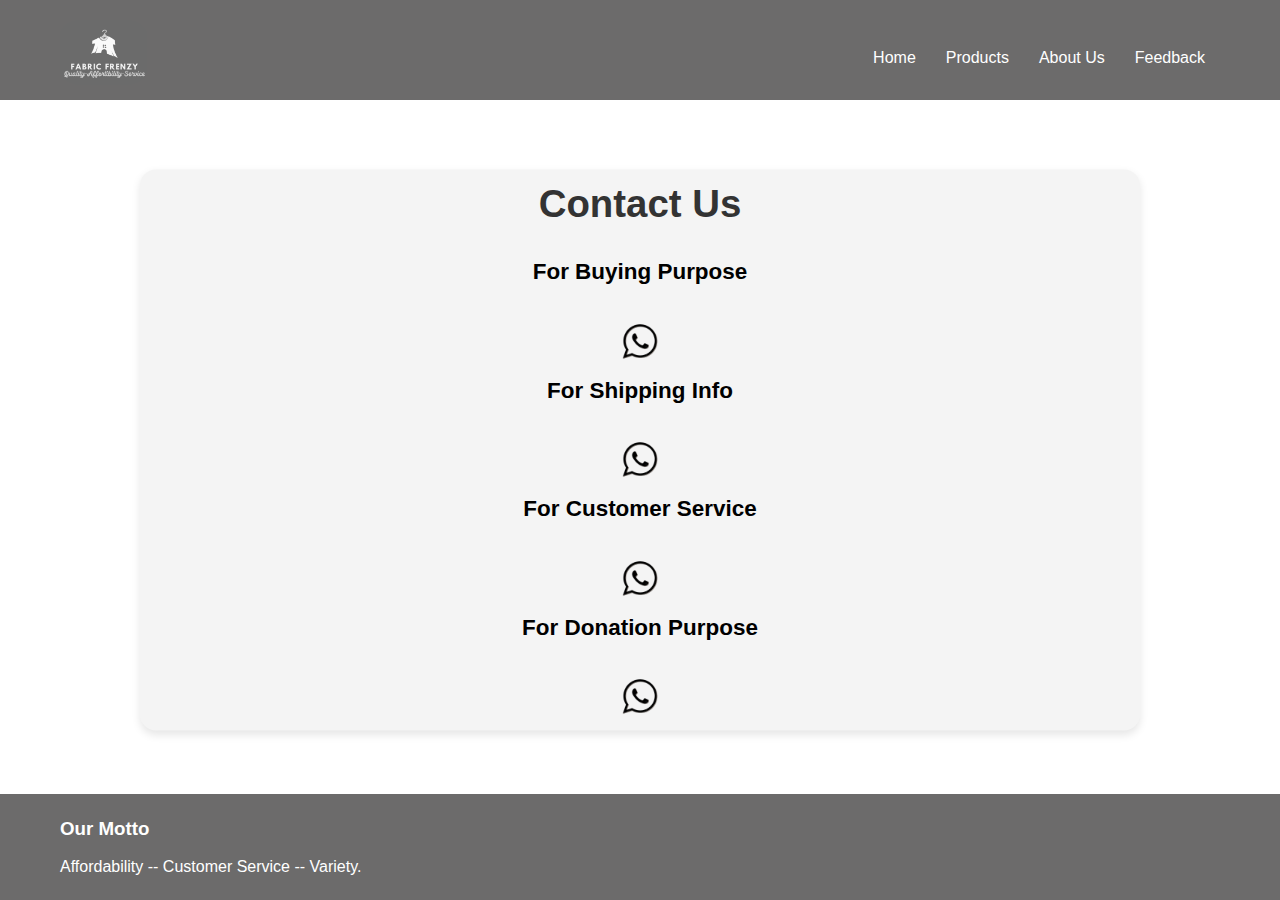
<file: ContactUs.html>
<!DOCTYPE html>
<html lang="en">
<head>
    <meta charset="UTF-8">
    <meta name="viewport" content="width=device-width, initial-scale=1.0">
    <title>Contact Us - Fabric-Frenzy😎</title>
    <link rel="stylesheet" href="ContactUs.css">
</head>
<body>

<header>
    <div class="header-top">
        <div class="logo">
            <img src="imgg/logoo.png" alt="Shoe Store Logo">
        </div>
        <nav>
            <a href="index.html">Home</a>
            <a href="products.html">Products</a>
            <a href="aboutus.html">About Us</a>
             <a href="feedback.html">Feedback</a>
        </nav>
    </div>
</header>

<main>
    <div class="container">
      <h1>Contact Us</h1>
      <h3 style="text-align: center;">For Buying Purpose</h3>
      <br><a href="https://wa.link/z9horq"><img src="img/images-removebg-preview.png"  style="width:42px;height:42px;"></a>
        <h3 style="text-align: center;">For Shipping Info</h3>
        <br><a href="https://wa.link/z9horq"><img src="img/images-removebg-preview.png"  style="width:42px;height:42px;"></a>
        <h3 style="text-align: center;">For Customer Service</h3>
        <br><a href="https://wa.link/z9horq"><img src="img/images-removebg-preview.png"  style="width:42px;height:42px;"></a>
         <h3 style="text-align: center;">For Donation Purpose</h3>
        <br><a href="https://wa.link/z9horq"><img src="img/images-removebg-preview.png"  style="width:42px;height:42px;"></a>
      </div>
</main>

<footer>
    <div class="footer-content">
        <div class="footer-section">
            <h3>Our Motto</h3>
            <p>Affordability -- Customer Service -- Variety.</p>
        </div>
        <!-- <div class="footer-section">
            <h3>Follow Us</h3>
            <ul>
                <li><a href="https://www.instagram.com/a46footgearebundle?igsh=MWJzamF3c2J0aHluaQ%3D%3D&utm_source=qr">Instagram</a></li>
            </ul>
        </div> -->
    </div>
</footer>

</body>
</html
</file>
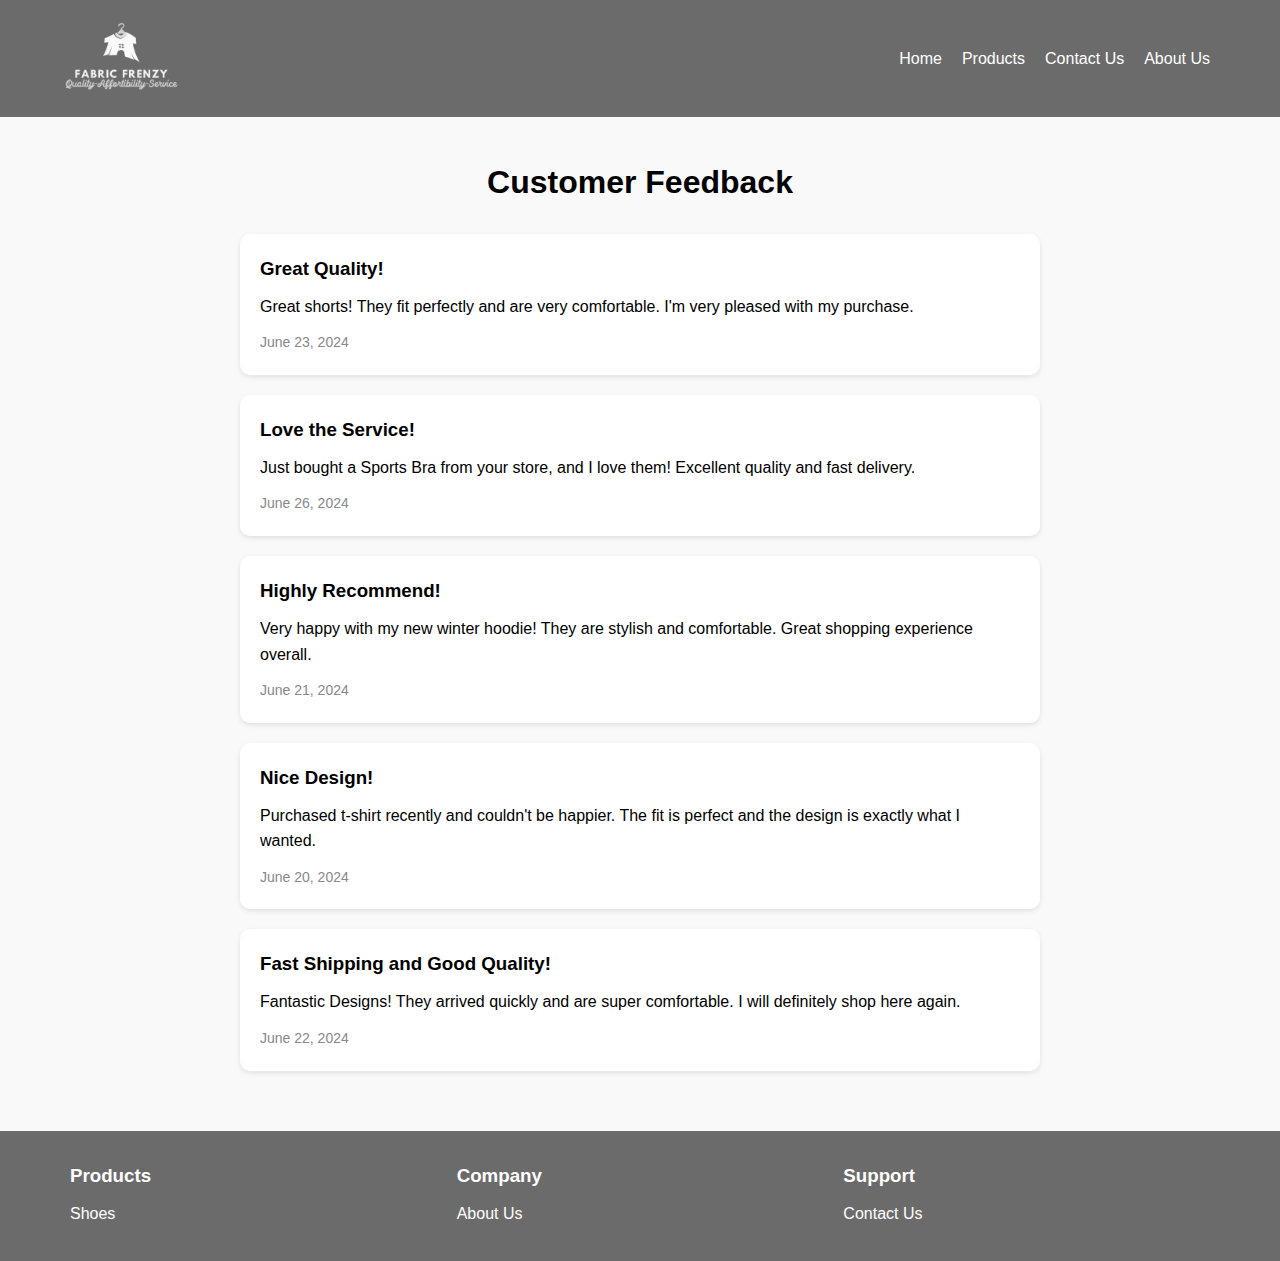
<file: feedback.html>
<!DOCTYPE html>
<html lang="en">
<head>
    <meta charset="UTF-8">
    <meta name="viewport" content="width=device-width, initial-scale=1.0">
    <title>Feedback - Fabric-Frenzy😎</title>
    <link rel="stylesheet" href="feedback.css">
</head>
<body>
    <header>
        <div class="header-container">
            <div class="logo">
                <img src="imgg/logoo.png" alt="Logo">
            </div>
            <nav>
                <a href="index.html">Home</a>
                <a href="products.html">Products</a>
                <a href="ContactUs.html">Contact Us</a>
                <a href="aboutus.html">About Us</a>
            </nav>
        </div>
    </header>
    <main>
        <section class="feedback-section">
            <div class="feedback-container">
                <h1 style="text-align: center;">Customer Feedback</h1><br>
                <div class="feedback-item">
                    <!-- <img src="img/photo_5_2024-06-27_15-59-33.jpg" alt="Customer Image"> -->
                    <div class="feedback-details">
                        <h3>Great Quality!</h3>
                        <p>Great shorts! They fit perfectly and are very comfortable. I'm very pleased with my purchase.</p>
                        <span>June 23, 2024</span>
                    </div>
                </div>
                <div class="feedback-item">
                    <!-- <img src="img/photo_3_2024-06-27_15-59-33.jpg" alt="Customer Image"> -->
                    <div class="feedback-details">
                        <h3>Love the Service!</h3>
                        <p>Just bought a Sports Bra from your store, and I love them! Excellent quality and fast delivery.</p>
                        <span>June 26, 2024</span>
                    </div>
                </div>
                <div class="feedback-item">
                    <!-- <img src="img/photo_4_2024-06-27_15-59-33.jpg" alt="Customer Image"> -->
                    <div class="feedback-details">
                        <h3>Highly Recommend!</h3>
                        <p>Very happy with my new winter hoodie! They are stylish and comfortable. Great shopping experience overall.</p>
                        <span>June 21, 2024</span>
                    </div>
                </div>
                <div class="feedback-item">
                    <!-- <img src="img/photo_2_2024-06-27_15-59-33.jpg" alt="Customer Image"> -->
                    <div class="feedback-details">
                        <h3>Nice Design!</h3>
                        <p>Purchased t-shirt recently and couldn't be happier. The fit is perfect and the design is exactly what I wanted.</p>
                        <span>June 20, 2024</span>
                    </div>
                </div>
                <div class="feedback-item">
                    <!-- <img src="img/photo_1_2024-06-27_15-59-33.jpg" alt="Customer Image"> -->
                    <div class="feedback-details">
                        <h3>Fast Shipping and Good Quality!</h3>
                        <p>Fantastic Designs! They arrived quickly and are super comfortable. I will definitely shop here again.</p>
                        <span>June 22, 2024</span>
                    </div>
                </div>
            </div>
        </section>
    </main>
    <footer>
        <div class="footer-content">
            <div class="footer-section">
                <h3>Products</h3>
                <ul>
                    <li><a href="products.html">Shoes</a></li>
                </ul>
            </div>
            <div class="footer-section">
                <h3>Company</h3>
                <ul>
                    <li><a href="aboutus.html">About Us</a></li>
                </ul>
            </div>
            <div class="footer-section">
                <h3>Support</h3>
                <ul>
                    <li><a href="ContactUs.html">Contact Us</a></li>
                </ul>
            </div>
            <!-- <div class="footer-section">
                <h3>Follow Us</h3>
                <ul>
                    <li><a href="https://www.instagram.com/a46footgearebundle?igsh=MWJzamF3c2J0aHluaQ%3D%3D&utm_source=qr">Instagram</a></li>
                </ul>
            </div> -->
        </div>
    </footer>
</body>
</html>
</file>
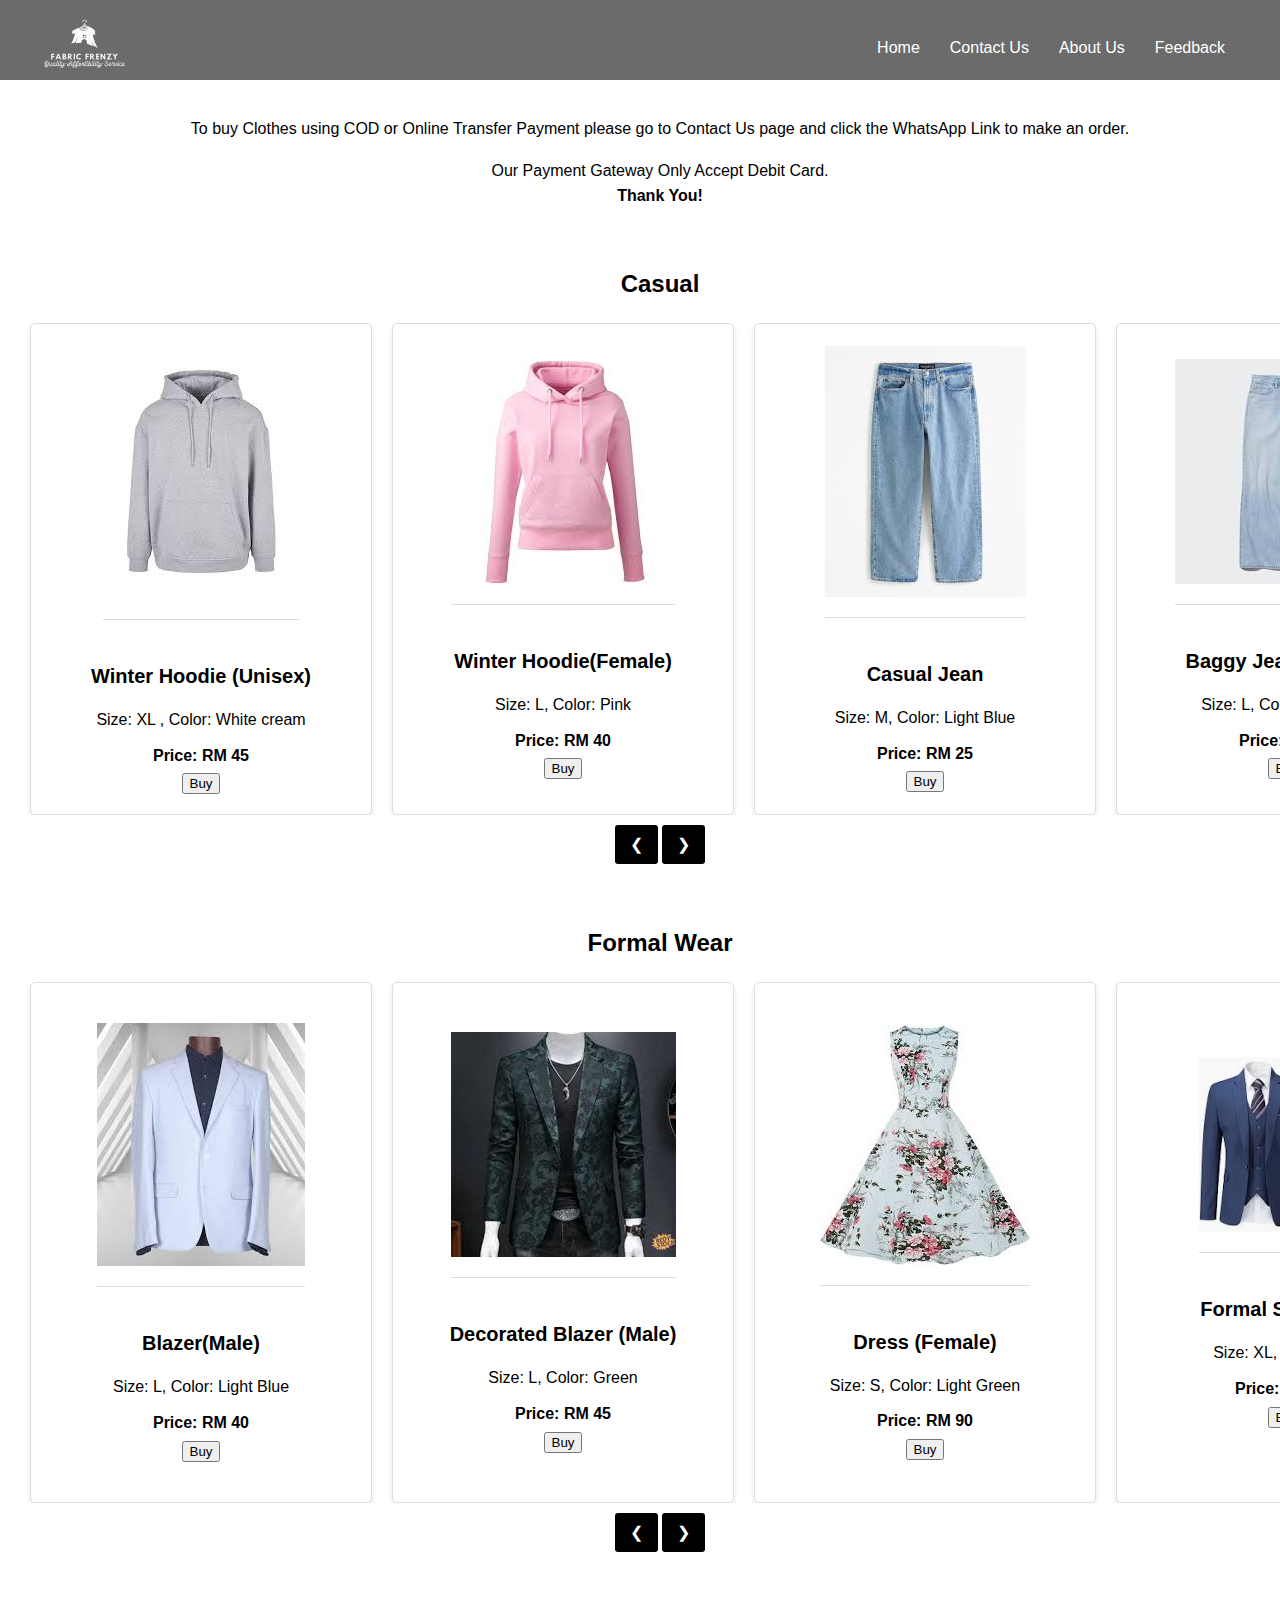
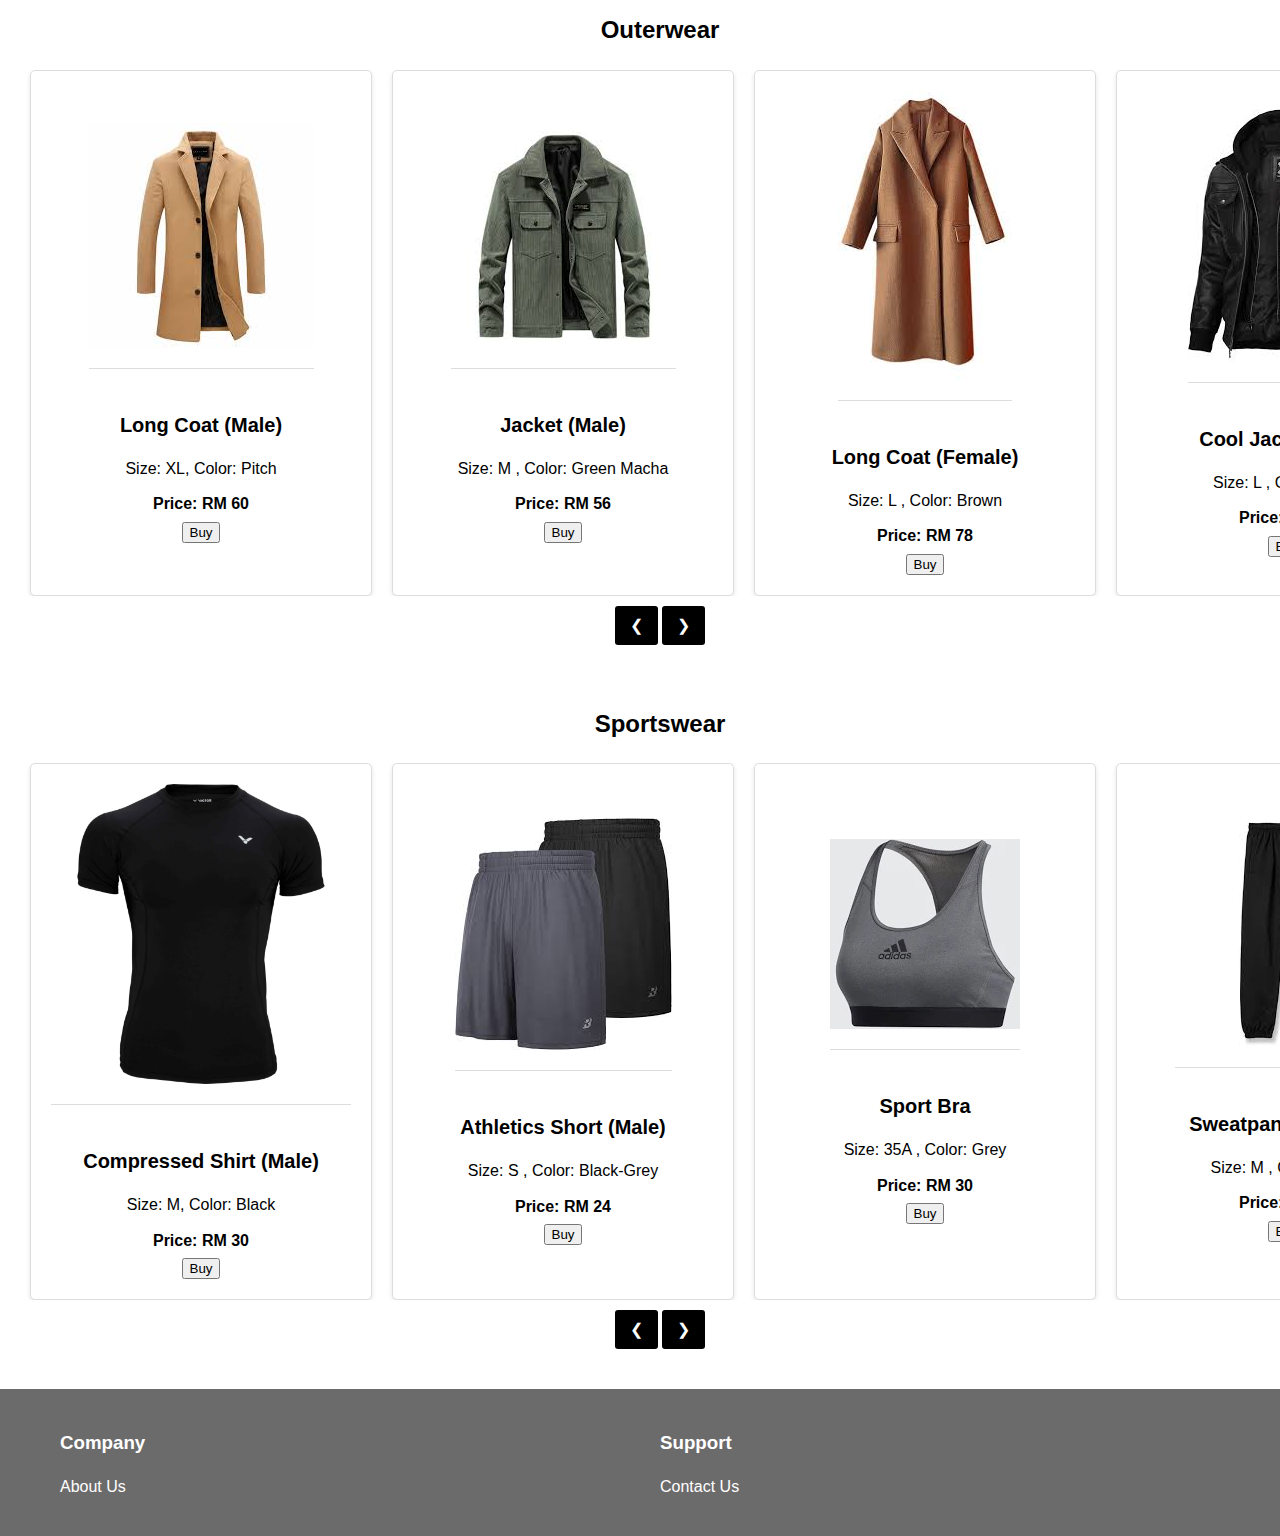
<file: products.html>
<!DOCTYPE html>
<html lang="en">
<head>
    <meta charset="UTF-8">
    <meta name="viewport" content="width=device-width, initial-scale=1.0">
    <title>Fabric-Frenzy😎</title>
    <link rel="stylesheet" href="styless.css">
    <link rel="stylesheet" href="https://cdnjs.cloudflare.com/ajax/libs/font-awesome/6.0.0-beta3/css/all.min.css">
    <style>
        /* Add your custom styles here */
    </style>
</head>
<body>
    <header>
        <div class="header-top">
            <div class="logo">
                <img src="imgg/logoo.png" alt="Shoe Store Logo">
            </div>
            <nav>
                <a href="index.html">Home</a>
                <a href="ContactUs.html">Contact Us</a>
                <a href="aboutus.html">About Us</a>
                 <a href="feedback.html">Feedback</a>
            </nav>
        </div>
    </header>

    <main>
        <p style="text-align: center;">To buy Clothes using COD or Online Transfer Payment please go to Contact Us page and click the WhatsApp Link to make an order.</p>
        <p style="text-align: center;">Our Payment Gateway Only Accept Debit Card. <br><b>Thank You!</b></p>
        <section id="men-category" class="category-section">
            <h2>Casual</h2>
            <div class="category-slider">
                <div class="category-slide" data-name="Winter Hoodie (Unisex)" data-size="XL" data-color="White cream" data-price="45" data-payment-link="https://buy.stripe.com/test_9AQ9B8eKPeIn5oY288">
                    <img src="imgg/Casual Wear/Hoodie1.jpeg">
                    <h3>Winter Hoodie (Unisex)</h3>
                    <p>Size: XL , Color: White cream </p>
                    <p><b>Price: RM 45</b></p>
                    <button class="buy">Buy</button>
                </div>
                <div class="category-slide" data-name="Winter Hoodie(Female)" data-size="L" data-color="Pink" data-price="40" data-payment-link="https://buy.stripe.com/test_6oE9B8auz57NdVu4gi">
                    <img src="imgg/Casual Wear/Hoodie2.jpeg">
                    <h3>Winter Hoodie(Female)</h3>
                    <p>Size: L, Color: Pink</p>
                    <p><b>Price: RM 40</b></p>
                    <button class="buy">Buy</button>
                </div>
                <div class="category-slide" data-name="Casual Jean" data-size="M" data-color="Light Blue" data-price="25" data-payment-link="https://buy.stripe.com/test_6oE4gOauz0Rxg3CeUX">
                    <img src="imgg/Casual Wear/Jean1.jpeg">
                    <h3>Casual Jean</h3>
                    <p>Size: M, Color: Light Blue</p>
                    <P><b>Price: RM 25</b></P>
                    
                    <button class="buy">Buy</button>
                </div>
                <div class="category-slide" data-name="Baggy Jean (Women)" data-size="L" data-color="Light Blue"  data-price="30" data-payment-link="https://buy.stripe.com/test_3cs5kS9qv2ZF3gQbIO">
                    <img src="imgg/Casual Wear/jean2.jpeg">
                    <h3>Baggy Jean (Women) </h3>
                    <p>Size: L, Color:Light Blue</p>
                    <p> <b>Price: RM 30</b></p>
                    <button class="buy">Buy</button>
                </div>
                <div class="category-slide" data-name="Blank T-Shirt (Men)" data-size="M" data-color="Black"  data-price="30" data-payment-link="https://buy.stripe.com/test_9AQcNk5afas704E6os">
                    <img src="imgg/Casual Wear/tshirt1.jpeg">
                    <h3>Blank T-Shirt (Men) </h3>
                    <p>Size: M, Color: Black</p>
                    <P><b>Price: RM 30</b></P>
                    <button class="buy">Buy</button>
                </div>
                <div class="category-slide" data-name="Cotton T-Shirt (Unisex)" data-size="L" data-color="White"  data-price="25" data-payment-link="https://buy.stripe.com/test_4gw00y3277fV3gQaEJ">
                    <img src="imgg/Casual Wear/Tshirt2.jpeg"> 
                    <h3>Cotton T-Shirt (Unisex)</h3>
                    <p>Size: L, Color: White</p>
                    <P><b>Price: RM 25</b></P>
                    <button class="buy">Buy</button>
                </div>
                <div class="category-slide" data-name="Baggy T-Shirt" data-size="XL" data-color="Grey"  data-price="35" data-payment-link="https://buy.stripe.com/test_00g8x49qvfMr8BaaEF">
                    <img src="imgg/Casual Wear/tshirt3.jpeg">
                    <h3>Baggy T-Shirt</h3>
                    <p>Size: XL, Color: Grey</p>
                    <P><b>Price: RM 35</b></P>
                    <button class="buy">Buy</button>
                </div>

            </div>
            <div class="controls">
                <button class="prev">❮</button>
                <button class="next">❯</button>
            </div>
        </section>

        <section id="sport-category" class="category-section">
            <h2>Formal Wear</h2>
            <div class="category-slider">
                <div class="category-slide" data-name="Blazer(Male) " data-size="L" data-color="Light Blue"  data-price="40" data-payment-link="https://buy.stripe.com/test_9AQ5kS1Y343JcRqfZ5">
                    <img src="imgg/Formal Wear/Blazer1.jpeg">
                    <h3>Blazer(Male) </h3>
                    <p>Size: L, Color: Light Blue</p>
                    <P><b>Price: RM 40</b></P>
                    <button class="buy">Buy</button>
                </div>
                <div class="category-slide" data-name="Decorated Blazer (Male)" data-size="L" data-color="Green"  data-price="45" data-payment-link="https://buy.stripe.com/test_3cscNk46b0Rxg3C3ck">
                    <img src="imgg/Formal Wear/Blazer2.jpeg">
                    <h3>Decorated Blazer (Male)</h3>
                    <p>Size: L, Color: Green</p>
                    <P><b>Price: RM 45</b></P>
                    <button class="buy">Buy</button>
                </div>
                <div class="category-slide" data-name="Dress (Female)" data-size="S" data-color="Light Green"  data-price="90" data-payment-link="https://buy.stripe.com/test_5kAaFc46b7fV8Ba009">
                    <img src="imgg/Formal Wear/Dress1.jpeg">
                    <h3>Dress (Female)</h3>
                    <p>Size: S, Color: Light Green</p>
                    <P><b>Price: RM 90</b></P>
                    <button class="buy">Buy</button>
                </div>
                <div class="category-slide" data-name="Formal Suit (Male)" data-size="XL" data-color="Blue"  data-price="110" data-payment-link="https://buy.stripe.com/test_7sI7t03279o318IbIS">
                    <img src="imgg/Formal Wear/Suits.jpeg">
                    <h3>Formal Suit (Male)</h3>
                    <p>Size: XL, Color: Blue</p>
                    <P><b>Price: RM 110</b></P>
                    <button class="buy">Buy</button>
                </div>
                <div class="category-slide" data-name="Full Dress (Female)" data-size="M" data-color="Black, Dark Brown"  data-price="95" data-payment-link="https://buy.stripe.com/test_9AQ00y0TZ1VB6t27sD">
                    <img src="imgg/Formal Wear/Dress2jpeg.jpeg">
                    <h3>Full Dress (Female)</h3>
                    <p>Size: M, Color: Black, Dark Brown</p>
                    <P><b>Price: RM 95</b></P>
                    <button class="buy">Buy</button>
                </div>
                <div class="category-slide" data-name="Formal Suit (Male)" data-size="M" data-color="Pitch-Yellow"  data-price="100" data-payment-link="https://buy.stripe.com/test_8wM9B846b1VB3gQdR2">
                    <img src="imgg/Formal Wear/Suits2.jpeg">
                    <h3>Formal Suit (Male)</h3>
                    <p>Size: M, Color: Pitch-Yellow</p>
                    <P><b>Price: RM 100</b></P>
                    <button class="buy">Buy</button>
                </div>
                ?
            </div>
            <div class="controls">
                <button class="prev">❮</button>
                <button class="next">❯</button>
            </div>
        </section>

        <section id="casual-category" class="category-section">
            <h2>Outerwear</h2>
            <div class="category-slider">
                <div class="category-slide" data-name="Long Coat (Male)" data-size="XL" data-color="Pitch"  data-price="60" data-payment-link="https://buy.stripe.com/test_5kAdRo1Y357Ng3C28l">
                    <img src="imgg/Outerwear/coats1.jpeg">
                    <h3>Long Coat (Male)</h3>
                    <p>Size: XL, Color: Pitch</p>
                    <p><b>Price: RM 60</b></p>
                    <button class="buy">Buy</button>
                </div>
                <div class="category-slide" data-name="Jacket (Male)" data-size="M" data-color="Green Macha"  data-price="56" data-payment-link="https://buy.stripe.com/test_4gw28G7in8jZ4kU14i">
                    <img src="imgg/Outerwear/jacket1.jpeg">
                    <h3>Jacket (Male)</h3>
                    <p>Size: M , Color: Green Macha</p>
                    <P><b>Price: RM 56</b></P>
                    <button class="buy">Buy</button>
                </div>
                <div class="category-slide" data-name="Long Coat (Female)" data-size="L" data-color="Brown "  data-price="78" data-payment-link="https://buy.stripe.com/test_9AQ6oW46b7fV04EcN1">
                    <img src="imgg/Outerwear/coats2.jpeg">
                    <h3>Long Coat (Female)</h3>
                    <p>Size: L , Color: Brown</p>
                    <P><b>Price: RM 78</b></P>
                    <button class="buy">Buy</button>
                </div>
                <div class="category-slide" data-name="Cool Jacket (Male)" data-size="L" data-color="Black"  data-price="40" data-payment-link="https://buy.stripe.com/test_8wMaFcfOTdEjcRq28o">
                    <img src="imgg/Outerwear/jacket2.jpeg">
                    <h3>Cool Jacket (Male)</h3>
                    <p>Size: L , Color: Black</p>
                    <P><b>Price: RM 40</b></P>
                    <button class="buy">Buy</button>
                </div>
                <div class="category-slide" data-name="Raincoat (Unisex)" data-size="M" data-color="Yellow"  data-price="40" data-payment-link="https://buy.stripe.com/test_28o14C0TZcAf5oY9AR">
                    <img src="imgg/Outerwear/Raincoats.jpeg">
                    <h3>Raincoat (Unisex)</h3>
                    <p>Size: M, Color: Yellow</p>
                    <p><b>Price: RM 40</b></p>
                    <button class="buy">Buy</button>
                </div>
                <!-- <div class="category-slide" data-name="Vans Checkered" data-size="7" data-color="Off White - Black Checkered" data-brand="Vans" data-price="140" data-payment-link="https://buy.stripe.com/28o5mYfUc9kC4Ok8wC">
                    <img src="img/photo_13_2024-06-18_20-46-36.jpg">
                    <h3>Vans Checkered</h3>
                    <p>Size: 7, Color: Off White - Black Checkered</p>
                    <p>Brand: Vans, Price: RM 140</p>
                    <button class="buy">Buy</button>
                </div> -->
            </div>
            <div class="controls">
                <button class="prev">❮</button>
                <button class="next">❯</button>
            </div>
        </section>
        <section id="sports-category" class="category-section">
            <h2>Sportswear</h2>
            <div class="category-slider">
                <div class="category-slide" data-name="Compressed Shirt (Male)" data-size="M" data-color="Black"  data-price="30" data-payment-link="https://buy.stripe.com/test_3cscNk7in8jZcRq9AS">
                    <img src="imgg/Sportswear/Compressshirt.jpeg">
                    <h3>Compressed Shirt (Male)</h3>
                    <p>Size: M, Color: Black</p>
                    <p><b>Price: RM 30</b></p>
                    <button class="buy">Buy</button>
                </div>
                <div class="category-slide" data-name="Athletics Short (Male)" data-size="S" data-color="Black-Grey"  data-price="24" data-payment-link="https://buy.stripe.com/test_dR6cNk5af9o3dVu8wP">
                    <img src="imgg/Sportswear/Short1.jpeg">
                    <h3>Athletics Short (Male)</h3>
                    <p>Size: S , Color: Black-Grey</p>
                    <P><b>Price: RM 24</b></P>
                    <button class="buy">Buy</button>
                </div>
                <div class="category-slide" data-name="Sport Bra" data-size="35A" data-color="Grey"  data-price="30" data-payment-link="https://buy.stripe.com/test_9AQcNkfOTfMrbNm5kE">
                    <img src="imgg/Sportswear/Sportbra1.jpeg">
                    <h3>Sport Bra</h3>
                    <p>Size: 35A , Color: Grey</p>
                    <P><b>Price: RM 30</b></P>
                    <button class="buy">Buy</button>
                </div>
                <div class="category-slide" data-name="Sweatpants (Unisex)" data-size="M" data-color="Black"  data-price="35" data-payment-link="https://buy.stripe.com/test_7sIdRo0TZgQv6t27sN">
                    <img src="imgg/Sportswear/Sweatpants2.jpeg">
                    <h3>Sweatpants (Unisex)</h3>
                    <p>Size: M , Color: Black</p>
                    <P><b>Price: RM 35</b></P>
                    <button class="buy">Buy</button>
                </div>
                <div class="category-slide" data-name="Long-Sleeve Compressed Shirt" data-size="M" data-color="Black-Blue"  data-price="56" data-payment-link="https://buy.stripe.com/test_3cs9B8327cAf8Ba8wS">
                    <img src="imgg/Sportswear/Compressshirt2.jpeg">
                    <h3>Long-Sleeve Compressed Shirt</h3>
                    <p>Size: M, Color: Black-Blue</p>
                    <p><b>Price: RM 56</b></p>
                    <button class="buy">Buy</button>
                </div>
                <div class="category-slide" data-name="(Pocket)Shorts" data-size="L" data-color="Green"  data-price="13" data-payment-link="https://buy.stripe.com/test_aEU28G9qv57N2cMcN9">
                    <img src="imgg/Sportswear/Short2.jpeg">
                    <h3>(Pocket)Shorts</h3>
                    <p>Size: L, Color: Green</p>
                    <p><b>Price: RM 13</b></p>
                    <button class="buy">Buy</button>
                </div>
                <div class="category-slide" data-name="Branded Sport Bra" data-size="40c" data-color="Black"  data-price="50" data-payment-link="https://buy.stripe.com/test_eVa5kSfOTfMrcRq00o">
                    <img src="imgg/Sportswear/Sportbra2.jpeg">
                    <h3>Branded Sport Bra</h3>
                    <p>Size: 40C, Color: Black</p>
                    <p><b>Price: RM 50</b></p>
                    <button class="buy">Buy</button>
                </div>
                <div class="category-slide" data-name="Sweatpants" data-size="L" data-color="Gray-White"  data-price="30" data-payment-link="https://buy.stripe.com/test_7sIaFc1Y38jZbNmeVj">
                    <img src="imgg/Sportswear/Sweatpants.jpeg">
                    <h3>Sweatpants</h3>
                    <p>Size: L, Color:Gray-White</p>
                    <p><b>Price: RM 30</b></p>
                    <button class="buy">Buy</button>
                </div>
            </div>
            <div class="controls">
                <button class="prev">❮</button>
                <button class="next">❯</button>
            </div>
        </section>
    </main>

    <footer>
        <div class="footer-content">
            <div class="footer-section">
                <h3>Company</h3>
                <ul>
                    <li><a href="aboutus.html">About Us</a></li>
                </ul>
            </div>
            <div class="footer-section">
                <h3>Support</h3>
                <ul>
                    <li><a href="ContactUs.html">Contact Us</a></li>
                </ul>
            </div>
            <!-- <div class="footer-section">
                <h3>Follow Us</h3>
                <ul>
                    <li><a href="https://www.instagram.com/a46footgearebundle?igsh=MWJzamF3c2J0aHluaQ%3D%3D&utm_source=qr">Instagram</a></li>
                </ul>
            </div> -->
        </div>
    </footer>
    <script src="scriptss.js"></script>
    <script src="//code.tidio.co/hnzvber4s2jgbx2kff7wk79uxse5n1d3.js" async></script>
</body>
</html>
</file>
<file: ContactUs.css>
/* Reset default margin and padding */
* {
    margin: 0;
    padding: 0;
    box-sizing: border-box;
}

/* Body and main layout styles */
body {
    font-family: Arial, sans-serif;
    line-height: 1.6;
    background-color: #ffffff;
    margin: 0;
    padding: 0;
    display: flex;
    flex-direction: column;
    min-height: 100vh; /* Ensure body takes at least full viewport height */
    overflow-x: hidden; /* Prevent horizontal scrollbar on the body */
}

header {
    background-color: #414040c5;
    color: #fff;
    padding: 20px 0;
    height: 100px;
    width: 100%; /* Ensure header spans full width */
}

.header-top {
    display: flex;
    align-items: center;
    justify-content: space-between;
    max-width: 1200px; /* Adjust max width as needed */
    margin: 0 auto; /* Center align the header container */
    padding: 0 20px;
}

.logo img {
    max-width: 120px; /* Adjust maximum width of the logo */
    height: 65px; /* Maintain aspect ratio */
    border-radius: 25%;
}

nav {
    display: flex;
    align-items: center;
    margin-top: 2px;
}

nav a {
    color: #fff;
    text-decoration: none;
    padding: 10px 15px;
}

main {
    flex: 1; /* Take remaining vertical space */
    padding: 20px;
    width: 100%; /* Ensure main content spans full width */
}

.container {
    max-width: 1000px; /* Increased max-width */
    width: 80%; /* Set width to a percentage of the viewport */
    margin: auto; /* Center horizontally */
    padding: 3px; /* Increased padding */
    background: #f4f4f4;
    border-radius: 16px; /* Increased border radius for a larger container */
    box-shadow: 0 4px 8px rgba(0, 0, 0, 0.1); /* Slightly larger box shadow */
    text-align: center;
    position: absolute;
    top: 50%;
    left: 50%;
    transform: translate(-50%, -50%);
    font-size: 1.2rem; /* Increased font size for text inside the container */
    line-height: 1.6; /* Adjusted line height */
}

h1 {
    text-align: center;
    color: #333;
    margin-bottom: 20px;
}

form {
    background: #fff;
    padding: 20px;
    box-shadow: 0 0 10px rgba(0, 0, 0, 0.1);
    border-radius: 8px;
    margin-bottom: 20px;
}

.form-group {
    margin-bottom: 15px;
}

.form-group label {
    display: block;
    margin-bottom: 5px;
    color: #333;
}

.form-group input, 
.form-group textarea {
    width: 100%;
    padding: 10px;
    border: 1px solid #ccc;
    border-radius: 4px;
}

.form-group button {
    background-color: #000000;
    color: #fff;
    padding: 10px 20px;
    border: none;
    border-radius: 4px;
    cursor: pointer;
    transition: background-color 0.3s, transform 0.3s;
}

.form-group button:hover {
    background-color: #444;
    transform: scale(1.05);
}

.contact-info {
    padding: 20px;
    background: #fff;
    box-shadow: 0 0 10px rgba(0, 0, 0, 0.1);
    border-radius: 8px;
}

.contact-info h2 {
    margin-top: 0;
}

.contact-info p {
    margin: 5px 0;
}

footer {
    background-color: #414040c5;
    color: #fff;
    padding: 20px 0;
    text-align: center;
    margin-top: auto; /* Push the footer to the bottom */
}

.footer-content {
    display: flex;
    flex-wrap: wrap;
    justify-content: center;
    max-width: 1200px;
    margin: 0 auto;
}

.footer-section {
    flex: 1 1 300px;
    padding: 0 20px;
    text-align: left;
}

.footer-section h3 {
    color: #fff;
    margin-bottom: 10px;
}

.footer-section ul {
    list-style-type: none;
    padding: 0;
}

.footer-section ul li {
    margin-bottom: 8px;
}

.footer-section ul li a {
    color: #fff;
    text-decoration: none;
}

.footer-section ul li a:hover {
    text-decoration: underline;
}
</file>
<file: feedback.css>
/* Reset default margin, padding, and box-sizing */
* {
    margin: 0;
    padding: 0;
    box-sizing: border-box;
}

/* Body and main layout styles */
body {
    font-family: Arial, sans-serif;
    line-height: 1.6;
    background-color: #ffffff;
    margin: 0;
    padding: 0;
    overflow-x: hidden; /* Prevent horizontal scrollbar on the body */
}

header {
    background-color: #414040c5;
    color: #fff;
    padding: 10px 0;
    height: auto;
}

.header-container {
    display: flex;
    align-items: center;
    justify-content: space-between;
    max-width: 1200px; /* Adjust max width as needed */
    margin: 0 auto; /* Center align the header container */
    padding: 0 20px;
}

.logo img {
    max-width: 120px; /* Adjust maximum width of the logo */
    height: auto; /* Maintain aspect ratio */
    border-radius: 25%;
}

nav {
    display: flex;
    align-items: center;
}

nav a {
    margin: 0 10px;
    text-decoration: none;
    color: #fff; /* Example link color */
    font-size: 16px; /* Adjust font size */
}

/* Feedback Section Styles */
.feedback-section {
    padding: 40px 20px;
    background-color: #f9f9f9;
}

.feedback-container {
    max-width: 800px;
    margin: 0 auto;
}

.feedback-item {
    display: flex;
    align-items: flex-start;
    background-color: #fff;
    padding: 20px;
    margin-bottom: 20px;
    border-radius: 10px;
    box-shadow: 0 2px 5px rgba(0, 0, 0, 0.1);
    transition: transform 0.3s ease, box-shadow 0.3s ease; /* Add transition for smooth effect */
}

.feedback-item:hover {
    transform: scale(1.05); /* Pop out effect */
    box-shadow: 0 4px 10px rgba(0, 0, 0, 0.2); /* Enhanced shadow on hover */
}

.feedback-item img {
    max-width: 150px;
    height: auto;
    margin-right: 20px;
    border-radius: 10px;
}

.feedback-details {
    flex: 1;
}

.feedback-details h3 {
    margin-bottom: 10px;
}

.feedback-details p {
    margin-bottom: 10px;
}

.feedback-details span {
    color: #888;
    font-size: 14px;
}

/* Footer Styles */
footer {
    background-color: #414040c5;
    color: #fff;
    padding: 20px 0;
}

.footer-content {
    display: flex;
    justify-content: space-between;
    flex-wrap: wrap;
    max-width: 1200px;
    margin: 0 auto;
    padding: 0 20px;
}

.footer-section {
    flex: 1 1 200px;
    margin: 10px;
}

.footer-section h3 {
    margin-bottom: 10px;
}

.footer-section ul {
    list-style: none;
}

.footer-section ul li {
    margin-bottom: 5px;
}

.footer-section ul li a {
    color: #fff;
    text-decoration: none;
}

.footer-section ul li a:hover {
    text-decoration: underline;
}

/* Media Queries for Responsiveness */
@media (max-width: 768px) {
    .header-container {
        flex-direction: column;
        align-items: flex-start;
    }

    nav {
        margin-top: 10px;
        flex-direction: column;
    }

    nav a {
        margin: 5px 0;
    }

    .feedback-item {
        flex-direction: column;
        align-items: center;
        text-align: center;
    }

    .feedback-item img {
        margin-bottom: 20px;
    }

    .footer-content {
        flex-direction: column;
        align-items: center;
    }

    .footer-section {
        margin-bottom: 20px;
        text-align: center;
    }
}

@media (max-width: 480px) {
    nav a {
        font-size: 14px;
    }

    .feedback-section {
        padding: 20px 10px;
    }

    .feedback-item {
        padding: 10px;
    }

    .feedback-details h3 {
        font-size: 18px;
    }

    .feedback-details p {
        font-size: 14px;
    }

    .feedback-details span {
        font-size: 12px;
    }
}
</file>
<file: styless.css>
* Reset default margin and padding */
* {
    margin: 0;
    padding: 0;
    box-sizing: border-box;
}

/* Body and main layout styles */
body {
    font-family: Arial, sans-serif;
    line-height: 1.6;
    background-color: #ffffff;
    margin: 0;
    padding: 0;
    overflow-x: hidden; /* Prevent horizontal scrollbar on the body */
}

header {
    background-color: #414040c5;
    color: #fff;
    padding: 10px 0;
    height: 60px;
    width: 100%; /* Ensure header spans full width */
}

.header-top {
    display: flex;
    align-items: center;
    justify-content: space-between;
    max-width: 1200px; /* Adjust max width as needed */
    margin: 0 auto; /* Center align the header container */
    padding: 0 20px;
}

.logo img {
    max-width: 120px; /* Adjust maximum width of the logo */
    height: 65px; /* Maintain aspect ratio */
    border-radius: 25%;
}

nav {
    display: flex;
    align-items: center;
    margin-top: 2px;
}

nav a {
    color: #fff;
    text-decoration: none;
    padding: 10px 15px;
}

nav input[type="text"] {
    padding: 8px;
    margin-right: 10px;
    border: none;
    border-radius: 3px;
    width: 200px;
}

.cart-icon {
    background-color: #000;
    color: #fff;
    padding: 10px 15px;
    border-radius: 3px;
    text-decoration: none;
}

.cart-icon:hover {
    background-color: #333;
}

main {
    padding: 20px;
    width: 100%; /* Ensure main content spans full width */
}

.category-section {
    padding: 20px 0;
    text-align: center;
    width: 100%; /* Ensure section spans full width */
}

.category-slider {
    display: flex;
    overflow: hidden; /* Hide overflow to remove scrollbar */
    scroll-snap-type: x mandatory;
    -webkit-overflow-scrolling: touch; /* Enable smooth scrolling on iOS */
}

.category-slide {
    flex: 0 0 auto;
    background: #fff;
    border: 1px solid #ddd;
    border-radius: 5px;
    box-shadow: 0 2px 5px rgba(0, 0, 0, 0.1);
    width: 300px;
    margin: 0 10px;
    text-align: center;
    padding: 20px;
    display: flex;
    flex-direction: column;
    justify-content: center;
    align-items: center;
    scroll-snap-align: center;
}

.category-slide img {
    max-width: 100%;
    height: auto;
    border-bottom: 1px solid #ddd;
    padding-bottom: 20px;
    margin-bottom: 20px;
}

.category-slide h3 {
    font-size: 20px;
    margin-bottom: 10px;
}

.category-slide p {
    margin: 5px 0;
}

.category-slide .add-to-cart {
    background: #000;
    color: #fff;
    border: none;
    padding: 10px 20px;
    cursor: pointer;
    font-size: 16px;
}

.category-slide .add-to-cart:hover {
    background: #444;
}

.controls {
    margin-top: 10px;
}

.prev,
.next {
    background-color: #000;
    color: #fff;
    border: none;
    padding: 10px 15px;
    border-radius: 3px;
    cursor: pointer;
    font-size: 16px;
}

.prev:hover,
.next:hover {
    background-color: #444;
}

footer {
    background-color: #414040c5;
    color: #fff;
    padding: 20px 0;
    text-align: center;
}

.footer-content {
    display: flex;
    flex-wrap: wrap;
    justify-content: center;
    max-width: 1200px;
    margin: 0 auto;
}

.footer-section {
    flex: 1 1 300px;
    padding: 0 20px;
    text-align: left;
}

.footer-section h3 {
    color: #fff;
    margin-bottom: 10px;
}

.footer-section ul {
    list-style-type: none;
    padding: 0;
}

.footer-section ul li {
    margin-bottom: 8px;
}

.footer-section ul li a {
    color: #fff;
    text-decoration: none;
}

.footer-section ul li a:hover {
    text-decoration: underline;
}

.buy-button {
    background-color: #ff5733; /* Vibrant orange background */
    border: none;
    color: white;
    padding: 10px 20px;
    text-align: center;
    text-decoration: none;
    display: inline-block;
    font-size: 16px;
    margin-top: 10px;
    cursor: pointer;
    border-radius: 5px;
    transition: background-color 0.3s, transform 0.3s;
}

.buy-button:hover {
    background-color: #c70039; /* Darker red on hover */
    transform: scale(1.05);
}

.buy-button:active {
    background-color: #900c3f; /* Even darker red on click */
}
/* Add your custom styles here */

.category-slide {
    position: relative;
    transition: transform 0.3s ease, box-shadow 0.3s ease;
}

.category-slide:hover {
    transform: translateY(-10px);
    box-shadow: 0 10px 20px rgba(0, 0, 0, 0.2);
}
</file>
